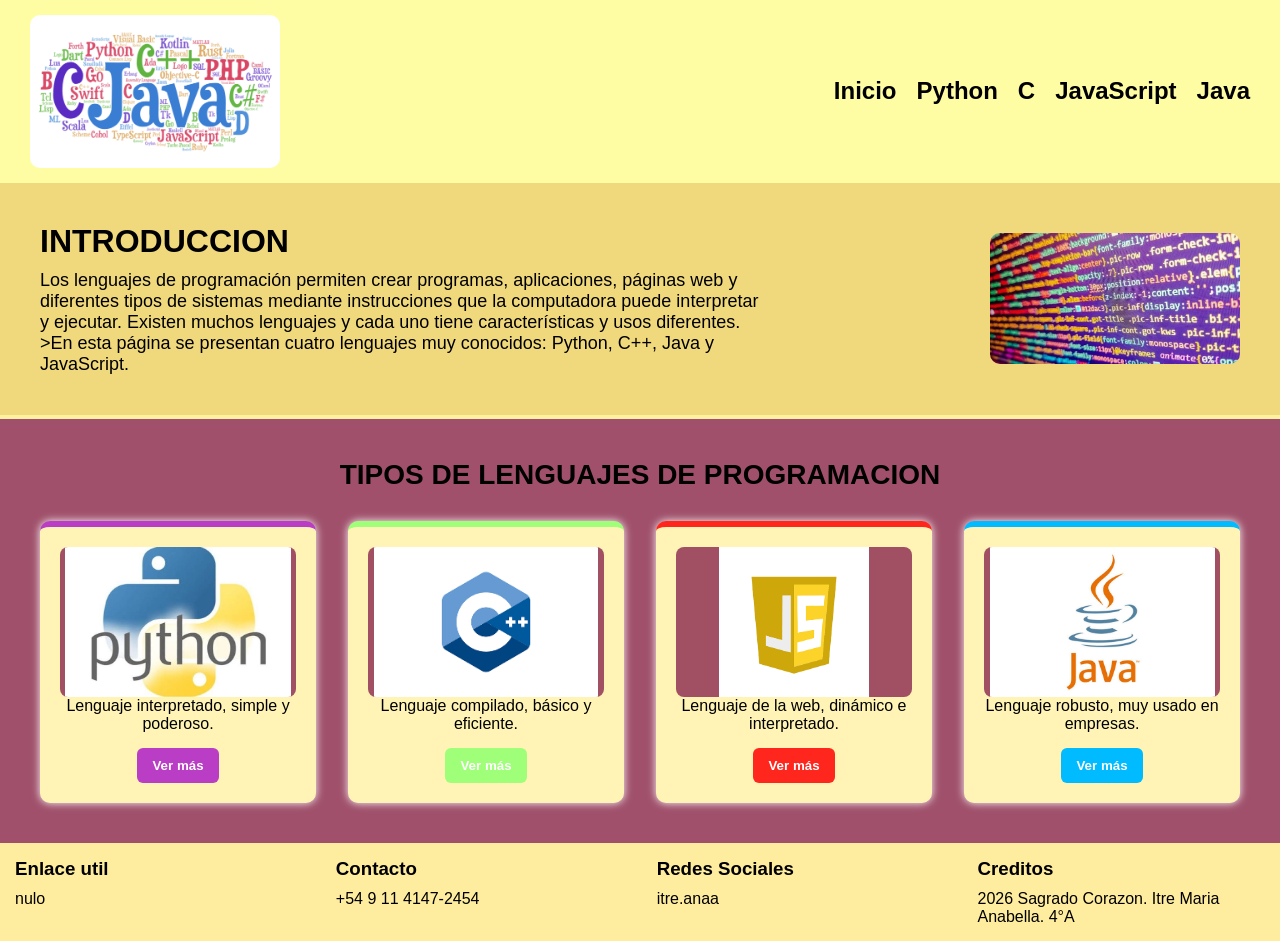
<file: index.html>
<!DOCTYPE html>
<html lang="es">
<head>
    <meta charset="UTF-8">
    <title>Lenguajes de Programación</title>
    <link rel="stylesheet" href="styles.css">
</head>
<body>

<header class="header">
   <div class="hero-img">
        <img src="img/logo.png" alt="logo" >
    </div>
    <nav class="nav">
        <a href="index.html">Inicio</a>
        <a href="python.html">Python</a>
        <a href="c++.html">C</a>
        <a href="javascript.html">JavaScript</a>
        <a href="java.html">Java</a>
    </nav>
</header>

<section class="hero">
    <div class="hero-text">
        <h1>INTRODUCCION</h1>
        <p>Los lenguajes de programación permiten 
            crear programas, aplicaciones, páginas web y diferentes tipos de sistemas
             mediante instrucciones que la computadora puede interpretar y ejecutar.
              Existen muchos lenguajes y cada uno tiene características y usos diferentes.
              <br> 
            >En esta página se presentan cuatro lenguajes muy conocidos: Python, C++, Java y JavaScript.</p>
    </div>

    <div class="hero-img">
        <img src="img/inicio.jpg" alt="Imagen destacada" class="hero-image">
    </div>
</section>

<section class="central">
    <h2>TIPOS DE LENGUAJES DE PROGRAMACION</h2>

    <div class="cajas">

        <!-- PYTHON -->
        <div class="caja python">
            <div class="img-placeholder">
                <img src="img/python.jpg" alt="Python">
            </div>
            <p>Lenguaje interpretado, simple y poderoso.</p>
            <button onclick="location.href='python.html'">Ver más</button>
        </div>

        <!-- C -->
        <div class="caja c-lang">
            <div class="img-placeholder">
                <img src="img/c++.png" alt="C++">
            </div>
            <p>Lenguaje compilado, básico y eficiente.</p>
            <button onclick="location.href='c++.html'">Ver más</button>
        </div>

        <!-- JAVASCRIPT -->
        <div class="caja javascript">
            <div class="img-placeholder">
                <img src="img/javascript.png" alt="JavaScript">
            </div>
            <p>Lenguaje de la web, dinámico e interpretado.</p>
            <button onclick="location.href='javascript.html'">Ver más</button>
        </div>

        <!-- JAVA -->
        <div class="caja java">
            <div class="img-placeholder">
                <img src="img/java.jpg" alt="Java">
            </div>
            <p>Lenguaje robusto, muy usado en empresas.</p>
            <button onclick="location.href='java.html'">Ver más</button>
        </div>

    </div>
</section>

<footer class="footer">
    <div class="col"><h3>Enlace util</h3><p>nulo</p></div>
    <div class="col"><h3>Contacto</h3><p>+54 9 11 4147-2454</p></div>
    <div class="col"><h3>Redes Sociales</h3><p>itre.anaa</p></div>
    <div class="col"><h3>Creditos</h3><p>2026 Sagrado Corazon. Itre Maria Anabella. 4°A</p></div>
</footer>

</body>
</html>
</file>
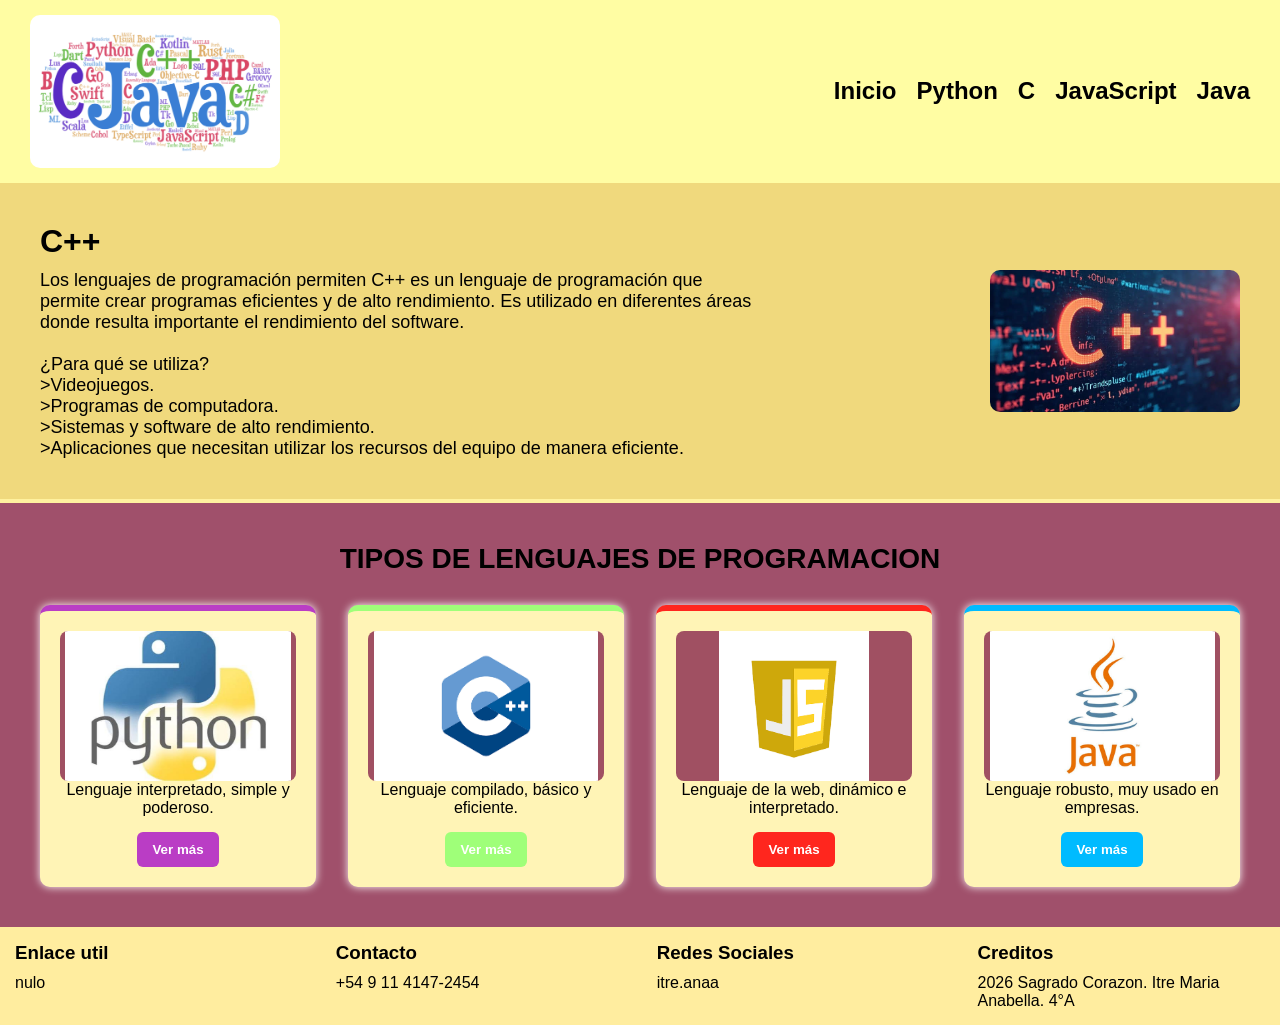
<file: c++.html>
<!DOCTYPE html>
<html lang="es">
<head>
    <meta charset="UTF-8">
    <title>Lenguajes de Programación</title>
    <link rel="stylesheet" href="styles.css">
</head>
<body>

<header class="header">
   <div class="hero-img">
        <img src="img/logo.png" alt="logo" >
    </div>
    <nav class="nav">
        <a href="index.html">Inicio</a>
        <a href="python.html">Python</a>
        <a href="c++.html">C</a>
        <a href="javascript.html">JavaScript</a>
        <a href="java.html">Java</a>
    </nav>
</header>

<section class="hero">
    <div class="hero-text">
        <h1>C++</h1>
        <p>Los lenguajes de programación permiten 
          C++ es un lenguaje de programación que permite crear programas eficientes 
          y de alto rendimiento. Es utilizado en diferentes áreas donde resulta importante
           el rendimiento del software.
<br>
<br>
¿Para qué se utiliza?
<br>
>Videojuegos.
<br>
>Programas de computadora.
<br>
>Sistemas y software de alto rendimiento.
<br>
>Aplicaciones que necesitan utilizar los recursos del equipo de manera eficiente.</p>
    </div>

    <div class="hero-img">
        <img src="img/c++G.jpg" alt="Imagen destacada" class="hero-image">
    </div>
</section>

<section class="central">
    <h2>TIPOS DE LENGUAJES DE PROGRAMACION</h2>

    <div class="cajas">

        <!-- PYTHON -->
        <div class="caja python">
            <div class="img-placeholder">
                <img src="img/python.jpg" alt="Python">
            </div>
            <p>Lenguaje interpretado, simple y poderoso.</p>
            <button onclick="location.href='python.html'">Ver más</button>
        </div>

        <!-- C -->
        <div class="caja c-lang">
            <div class="img-placeholder">
                <img src="img/c++.png" alt="C++">
            </div>
            <p>Lenguaje compilado, básico y eficiente.</p>
            <button onclick="location.href='c++.html'">Ver más</button>
        </div>

        <!-- JAVASCRIPT -->
        <div class="caja javascript">
            <div class="img-placeholder">
                <img src="img/javascript.png" alt="JavaScript">
            </div>
            <p>Lenguaje de la web, dinámico e interpretado.</p>
            <button onclick="location.href='javascript.html'">Ver más</button>
        </div>

        <!-- JAVA -->
        <div class="caja java">
            <div class="img-placeholder">
                <img src="img/java.jpg" alt="Java">
            </div>
            <p>Lenguaje robusto, muy usado en empresas.</p>
            <button onclick="location.href='java.html'">Ver más</button>
        </div>

    </div>
</section>

<footer class="footer">
    <div class="col"><h3>Enlace util</h3><p>nulo</p></div>
    <div class="col"><h3>Contacto</h3><p>+54 9 11 4147-2454</p></div>
    <div class="col"><h3>Redes Sociales</h3><p>itre.anaa</p></div>
    <div class="col"><h3>Creditos</h3><p>2026 Sagrado Corazon. Itre Maria Anabella. 4°A</p></div>
</footer>

</body>
</html>
</file>
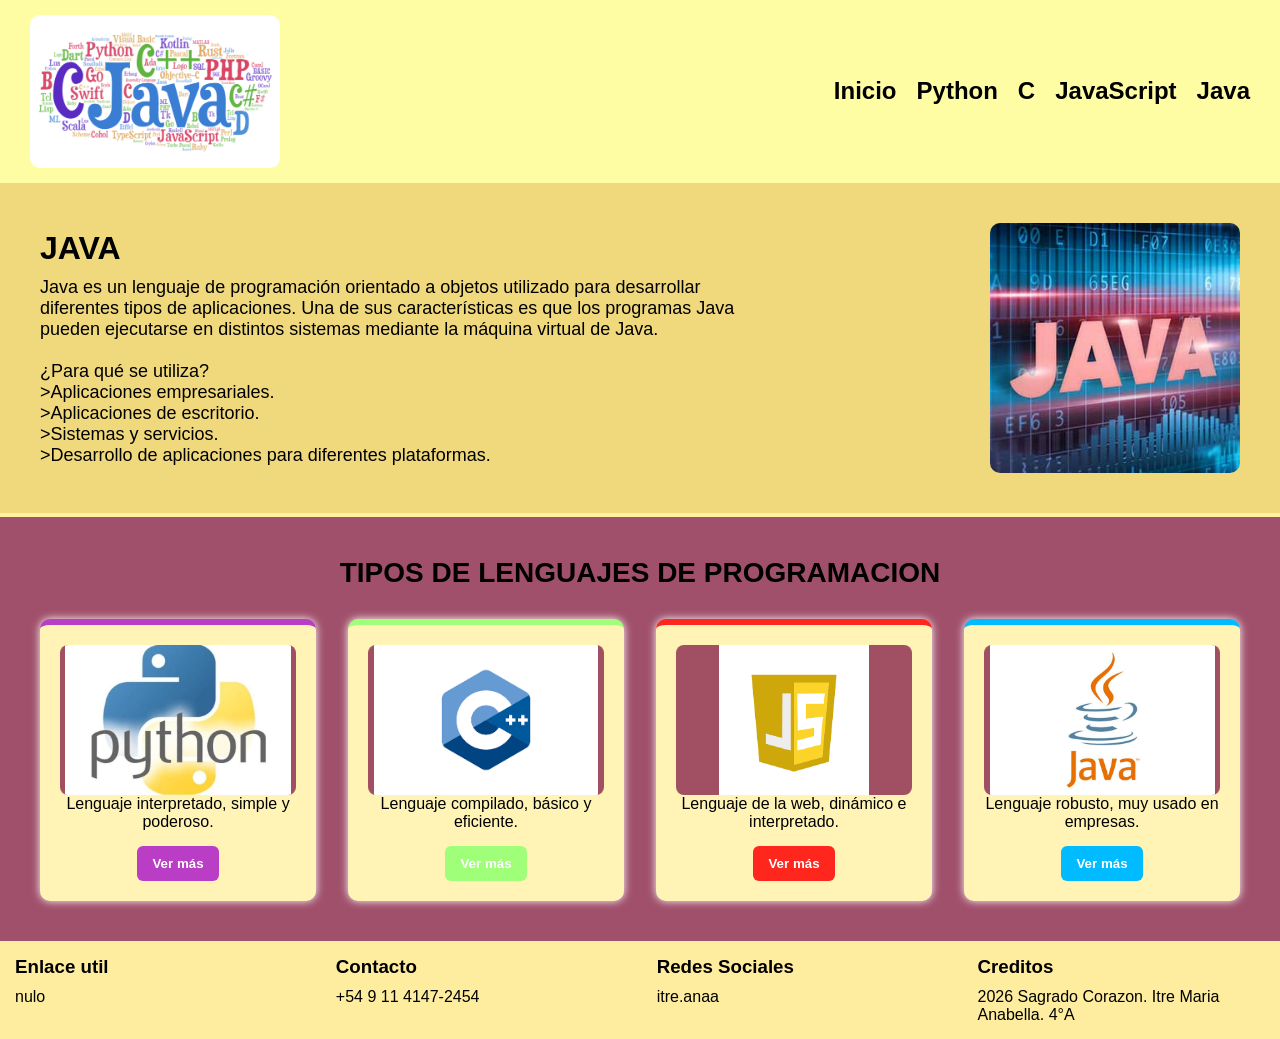
<file: java.html>
<!DOCTYPE html>
<html lang="es">
<head>
    <meta charset="UTF-8">
    <title>Lenguajes de Programación</title>
    <link rel="stylesheet" href="styles.css">
</head>
<body>

<header class="header">
   <div class="hero-img">
        <img src="img/logo.png" alt="logo" >
    </div>
    <nav class="nav">
        <a href="index.html">Inicio</a>
        <a href="python.html">Python</a>
        <a href="c++.html">C</a>
        <a href="javascript.html">JavaScript</a>
        <a href="java.html">Java</a>
    </nav>
</header>

<section class="hero">
    <div class="hero-text">
        <h1>JAVA</h1>
        <p>Java es un lenguaje de programación orientado a objetos utilizado para desarrollar
             diferentes tipos de aplicaciones. Una de sus características es que los programas 
             Java pueden ejecutarse en distintos sistemas mediante la máquina virtual de Java.
<br>
<br>
¿Para qué se utiliza?
<br>
>Aplicaciones empresariales.
<br>
>Aplicaciones de escritorio.
<br>
>Sistemas y servicios.
<br>
>Desarrollo de aplicaciones para diferentes plataformas.</p>
    </div>

    <div class="hero-img">
        <img src="img/javaG.jpg" alt="Imagen destacada" class="hero-image">
    </div>
</section>

<section class="central">
    <h2>TIPOS DE LENGUAJES DE PROGRAMACION</h2>

    <div class="cajas">

        <!-- PYTHON -->
        <div class="caja python">
            <div class="img-placeholder">
                <img src="img/python.jpg" alt="Python">
            </div>
            <p>Lenguaje interpretado, simple y poderoso.</p>
            <button onclick="location.href='python.html'">Ver más</button>
        </div>

        <!-- C -->
        <div class="caja c-lang">
            <div class="img-placeholder">
                <img src="img/c++.png" alt="C++">
            </div>
            <p>Lenguaje compilado, básico y eficiente.</p>
            <button onclick="location.href='c++.html'">Ver más</button>
        </div>

        <!-- JAVASCRIPT -->
        <div class="caja javascript">
            <div class="img-placeholder">
                <img src="img/javascript.png" alt="JavaScript">
            </div>
            <p>Lenguaje de la web, dinámico e interpretado.</p>
            <button onclick="location.href='javascript.html'">Ver más</button>
        </div>

        <!-- JAVA -->
        <div class="caja java">
            <div class="img-placeholder">
                <img src="img/java.jpg" alt="Java">
            </div>
            <p>Lenguaje robusto, muy usado en empresas.</p>
            <button onclick="location.href='java.html'">Ver más</button>
        </div>

    </div>
</section>

<footer class="footer">
    <div class="col"><h3>Enlace util</h3><p>nulo</p></div>
    <div class="col"><h3>Contacto</h3><p>+54 9 11 4147-2454</p></div>
    <div class="col"><h3>Redes Sociales</h3><p>itre.anaa</p></div>
    <div class="col"><h3>Creditos</h3><p>2026 Sagrado Corazon. Itre Maria Anabella. 4°A</p></div>
</footer>

</body>
</html>
</file>
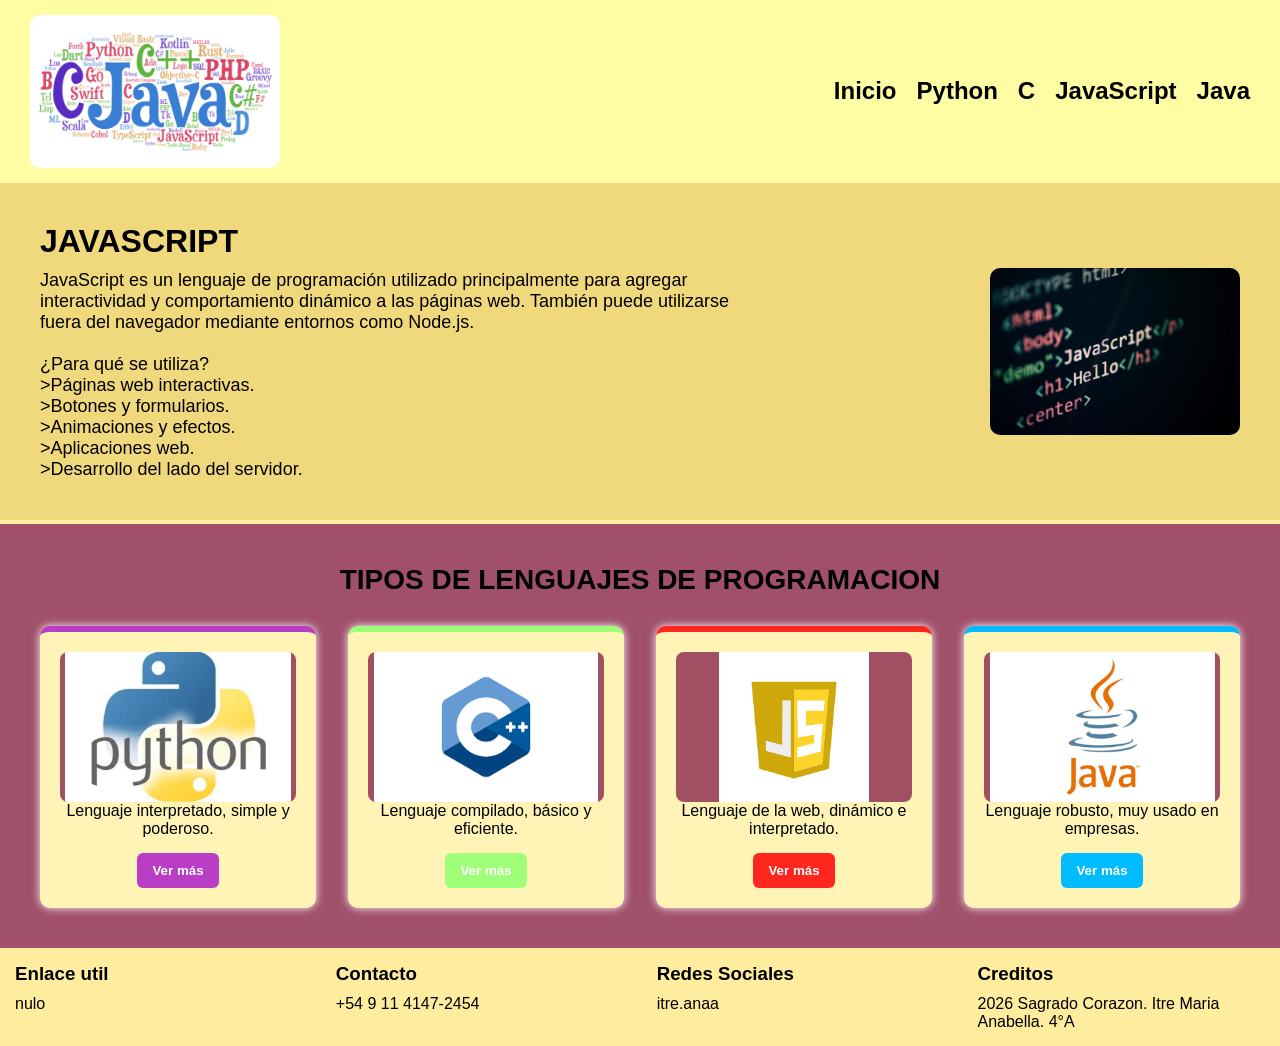
<file: javascript.html>
<!DOCTYPE html>
<html lang="es">
<head>
    <meta charset="UTF-8">
    <title>Lenguajes de Programación</title>
    <link rel="stylesheet" href="styles.css">
</head>
<body>

<header class="header">
   <div class="hero-img">
        <img src="img/logo.png" alt="logo" >
    </div>
    <nav class="nav">
        <a href="index.html">Inicio</a>
        <a href="python.html">Python</a>
        <a href="c++.html">C</a>
        <a href="javascript.html">JavaScript</a>
        <a href="java.html">Java</a>
    </nav>
</header>

<section class="hero">
    <div class="hero-text">
        <h1>JAVASCRIPT</h1>
        <p>JavaScript es un lenguaje de programación utilizado principalmente para 
            agregar interactividad y comportamiento dinámico a las páginas web. 
            También puede utilizarse fuera del navegador mediante entornos como Node.js.
<br>
<br>
¿Para qué se utiliza?
<br>
>Páginas web interactivas.
<br>
>Botones y formularios.
<br>
>Animaciones y efectos.
<br>
>Aplicaciones web.
<br>
>Desarrollo del lado del servidor.</p>
    </div>

    <div class="hero-img">
        <img src="img/javascriptG.jpg" alt="Imagen destacada" class="hero-image">
    </div>
</section>

<section class="central">
    <h2>TIPOS DE LENGUAJES DE PROGRAMACION</h2>

    <div class="cajas">

        <!-- PYTHON -->
        <div class="caja python">
            <div class="img-placeholder">
                <img src="img/python.jpg" alt="Python">
            </div>
            <p>Lenguaje interpretado, simple y poderoso.</p>
            <button onclick="location.href='python.html'">Ver más</button>
        </div>

        <!-- C -->
        <div class="caja c-lang">
            <div class="img-placeholder">
                <img src="img/c++.png" alt="C++">
            </div>
            <p>Lenguaje compilado, básico y eficiente.</p>
            <button onclick="location.href='c++.html'">Ver más</button>
        </div>

        <!-- JAVASCRIPT -->
        <div class="caja javascript">
            <div class="img-placeholder">
                <img src="img/javascript.png" alt="JavaScript">
            </div>
            <p>Lenguaje de la web, dinámico e interpretado.</p>
            <button onclick="location.href='javascript.html'">Ver más</button>
        </div>

        <!-- JAVA -->
        <div class="caja java">
            <div class="img-placeholder">
                <img src="img/java.jpg" alt="Java">
            </div>
            <p>Lenguaje robusto, muy usado en empresas.</p>
            <button onclick="location.href='java.html'">Ver más</button>
        </div>

    </div>
</section>

<footer class="footer">
    <div class="col"><h3>Enlace util</h3><p>nulo</p></div>
    <div class="col"><h3>Contacto</h3><p>+54 9 11 4147-2454</p></div>
    <div class="col"><h3>Redes Sociales</h3><p>itre.anaa</p></div>
    <div class="col"><h3>Creditos</h3><p>2026 Sagrado Corazon. Itre Maria Anabella. 4°A</p></div>
</footer>

</body>
</html>
</file>
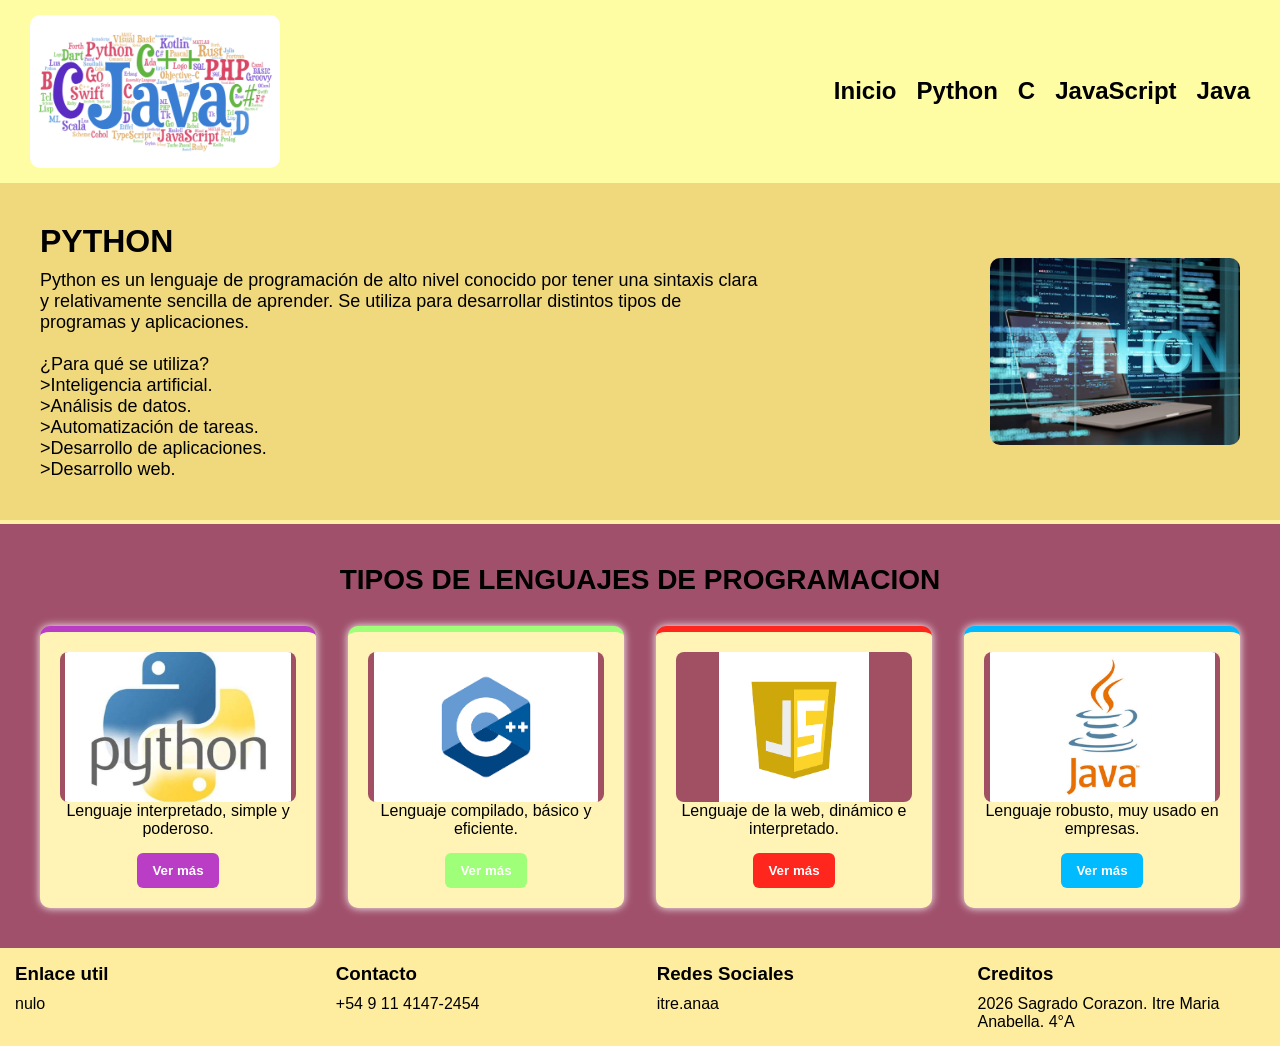
<file: python.html>
<!DOCTYPE html>
<html lang="es">
<head>
    <meta charset="UTF-8">
    <title>Lenguajes de Programación</title>
    <link rel="stylesheet" href="styles.css">
</head>
<body>

<header class="header">
   <div class="hero-img">
        <img src="img/logo.png" alt="logo" >
    </div>
    <nav class="nav">
        <a href="index.html">Inicio</a>
        <a href="python.html">Python</a>
        <a href="c++.html">C</a>
        <a href="javascript.html">JavaScript</a>
        <a href="java.html">Java</a>
    </nav>
</header>

<section class="hero">
    <div class="hero-text">
        <h1>PYTHON</h1>
        <p>Python es un lenguaje de programación de alto nivel conocido por tener una sintaxis clara y 
            relativamente sencilla de aprender. Se utiliza para desarrollar distintos tipos de programas
             y aplicaciones.
<br>
<br>
¿Para qué se utiliza?
<br>
>Inteligencia artificial.
<br>
>Análisis de datos.
<br>
>Automatización de tareas.
<br>
>Desarrollo de aplicaciones.
<br>
>Desarrollo web.</p>
    </div>

    <div class="hero-img">
        <img src="img/pythonG.jpg" alt="Imagen destacada" class="hero-image" >
    </div>
</section>

<section class="central">
    <h2>TIPOS DE LENGUAJES DE PROGRAMACION</h2>

    <div class="cajas">

        <!-- PYTHON -->
        <div class="caja python">
            <div class="img-placeholder">
                <img src="img/python.jpg" alt="Python">
            </div>
            <p>Lenguaje interpretado, simple y poderoso.</p>
            <button onclick="location.href='python.html'">Ver más</button>
        </div>

        <!-- C -->
        <div class="caja c-lang">
            <div class="img-placeholder">
                <img src="img/c++.png" alt="C++">
            </div>
            <p>Lenguaje compilado, básico y eficiente.</p>
            <button onclick="location.href='c++.html'">Ver más</button>
        </div>

        <!-- JAVASCRIPT -->
        <div class="caja javascript">
            <div class="img-placeholder">
                <img src="img/javascript.png" alt="JavaScript">
            </div>
            <p>Lenguaje de la web, dinámico e interpretado.</p>
            <button onclick="location.href='javascript.html'">Ver más</button>
        </div>

        <!-- JAVA -->
        <div class="caja java">
            <div class="img-placeholder">
                <img src="img/java.jpg" alt="Java">
            </div>
            <p>Lenguaje robusto, muy usado en empresas.</p>
            <button onclick="location.href='java.html'">Ver más</button>
        </div>

    </div>
</section>

<footer class="footer">
    <div class="col"><h3>Enlace util</h3><p>nulo</p></div>
    <div class="col"><h3>Contacto</h3><p>+54 9 11 4147-2454</p></div>
    <div class="col"><h3>Redes Sociales</h3><p>itre.anaa</p></div>
    <div class="col"><h3>Creditos</h3><p>2026 Sagrado Corazon. Itre Maria Anabella. 4°A</p></div>
</footer>

</body>
</html>
</file>
<file: styles.css>
* {
    margin: 0;
    padding: 0;
    box-sizing: border-box;
}

body {
    font-family: Arial, sans-serif;
    background-color: #a0506b;
    color: rgb(0, 0, 0);
}

.header {
    background-color: #fffda3;
    color: black;
    padding: 15px 30px;
    display: flex;
    justify-content: space-between;
    align-items: center;
}

.logo {
    font-weight: bold;
    font-size: 22px;
}

.nav {
    display: flex;
    align-items: center;
}

.nav a {
    color: black;
    margin-left: 20px;
    text-decoration: none;
    font-weight: bold;
    font-size: 24px;
}

.nav a:hover {
    color: #2aa5dd;
}

.hero {
    display: flex;
    justify-content: space-between;
    align-items: center;
    padding: 40px;
    background-color: rgba(255, 242, 129, 0.842);
    border-bottom: 4px solid #fff19f;
}

.hero-text {
    width: 60%;
}

.hero-text h1 {
    font-size: 32px;
    color: #000000;
}

.hero-text p {
    font-size: 18px;
    margin-top: 10px;
}

.hero-img {
    width: 250px;
    height: 250x;
    display: flex;
    justify-content: center;
    align-items: center;
    overflow: hidden;
    border-radius: 10px;
}

.hero-img img {
    max-width: 100%;
    max-height: 100%;
    object-fit: contain;
}

.central {
    padding: 40px;
    text-align: center;
}

.central h2 {
    font-size: 28px;
}

.cajas {
    margin-top: 30px;
    display: flex;
    flex-wrap: wrap;
    justify-content: space-between;
    gap: 20px;
}

.caja {
    background-color: rgb(255, 244, 182);
    width: 23%;
    padding: 20px;
    border-radius: 10px;
    box-shadow: 0 0 8px white;

    display: flex;
    flex-direction: column;
    align-items: center;
    text-align: center;
}

.img-placeholder {
    width: 100%;
    height: 150px;
    display: flex;
    justify-content: center;
    align-items: center;
    overflow: hidden;
    border-radius: 8px;
}

.img-placeholder img {
    max-width: 100%;
    max-height: 100%;
    object-fit: contain;
}

button {
    border: none;
    padding: 10px 15px;
    margin-top: 15px;
    border-radius: 6px;
    color: white;
    font-weight: bold;
    cursor: pointer;
}

.python {
    border-top: 6px solid #ba3dc5;
}

.python .img-placeholder {
    background-color: #a05062;
}

.python button {
    background-color: #ba3dc5;
}

.python button:hover {
    background-color: #599cdb;
}

.c-lang {
    border-top: 6px solid #9fff79;
}

.c-lang .img-placeholder {
    background-color: #a05062;
}

.c-lang button {
    background-color: #9fff79;
}

.c-lang button:hover {
    background-color: #d00000;
}

.javascript {
    border-top: 6px solid #ff261e;
}

.javascript .img-placeholder {
    background-color: #a05062;
}

.javascript button {
    background-color: #ff261e;
}

.javascript button:hover {
    background-color: #d00000;
}

.java {
    border-top: 6px solid #00bbff;
}

.java .img-placeholder {
    background-color: #a05062;
}

.java button {
    background-color: #00bbff;
}

.java button:hover {
    background-color: #0077aa;
}


.footer {
    background-color: rgb(255, 237, 159);
    color: rgb(0, 0, 0);
    display: flex;
    justify-content: space-between;
    padding: 15px;
    gap: 20px;
}

.footer .col {
    width: 23%;
}

.footer h3 {
    margin-bottom: 10px;
}


.pagina-interna {
    padding: 40px;
    max-width: 900px;
    margin: auto;
}

.pagina-interna h1 {
    font-size: 36px;
    margin-bottom: 10px;
}

.pagina-interna p {
    font-size: 18px;
    margin-bottom: 20px;
}

.pagina-interna ul {
    margin-top: 10px;
    margin-bottom: 20px;
    padding-left: 20px;
}

.pagina-interna pre {
    background-color: #1c331f;
    color: white;
    padding: 20px;
    border-radius: 10px;
    overflow-x: auto;
    margin-top: 20px;
}


.python-page .hero {
    background-color: #00a100;
    color: white;
}

.python-page .hero-img {
    background-color: #00a100;
}

.python-page h1 {
    color: white;
}

.python-page pre {
    border-left: 6px solid #00a100;
}

.c-page .hero {
    background-color: #d00000;
    color: white;
}

.c-page .hero-img {
    background-color: #d00000;
}

.c-page h1 {
    color: white;
}

.c-page pre {
    border-left: 6px solid #d00000;
}

.javascript-page .hero {
    background-color: #f1c40f;
    color: white;
}

.javascript-page .hero-img {
    background-color: #f1c40f;
}

.javascript-page h1 {
    color: white;
}

.javascript-page pre {
    border-left: 6px solid #f1c40f;
}


.java-page .hero {
    background-color: #00bbff;
    color: white;
}

.java-page .hero-img {
    background-color: #00bbff;
}

.java-page h1 {
    color: white;
}

.java-page pre {
    border-left: 6px solid #00bbff;
}
</file>
